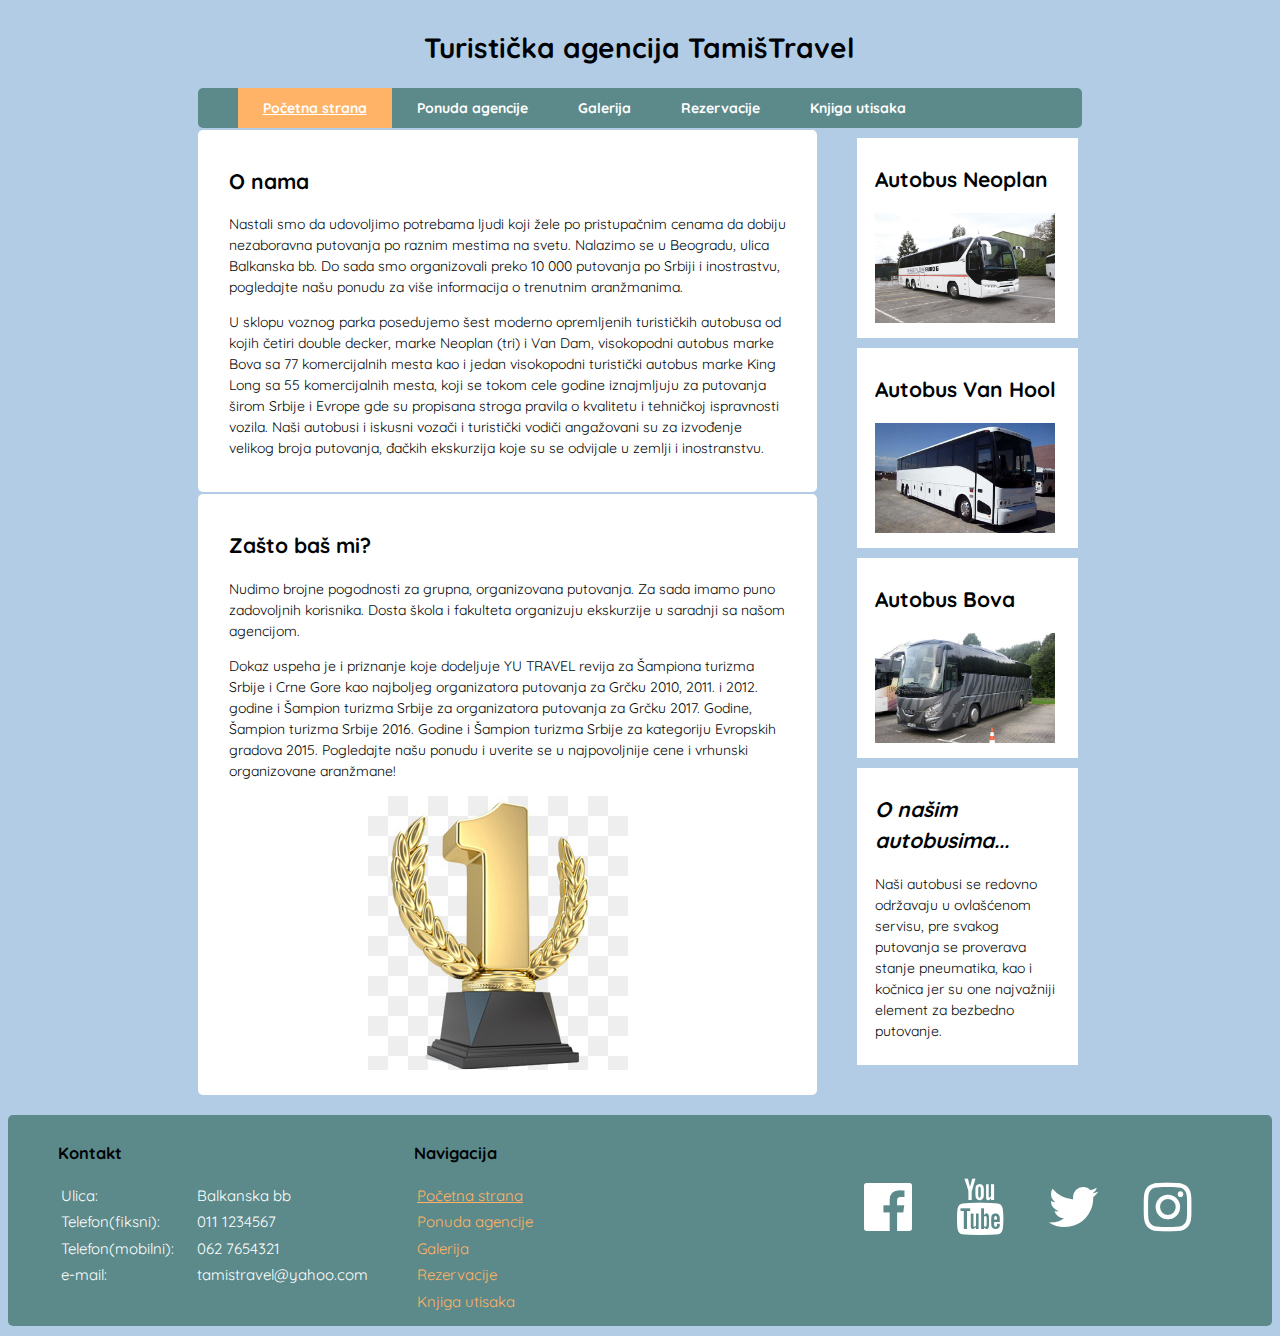
<file: index.html>
<!DOCTYPE html>
<html>
<head>
	<title>Početna strana | Dobrodošli</title>
	<meta charset="utf-8">
	<link rel="stylesheet" type="text/css" href="css/style.css">
	<link href="https://fonts.googleapis.com/css?family=Quicksand" rel="stylesheet">
	<link rel="stylesheet" href="https://cdnjs.cloudflare.com/ajax/libs/font-awesome/4.7.0/css/font-awesome.min.css">
	<meta name="viewport" content="width=device-width, initial-scale=1.0">
</head>
<body>
<div class="kontejner">
	<header class="mainHeader">
			<h1>Turistička agencija TamišTravel</h1>
		<nav>
			<ul>
				<li><a class="active" href="index.html">Početna strana</a></li>
				<li><a href="ponuda.html">Ponuda agencije</a></li>
				<li><a href="galerija.html">Galerija</a></li>
				<li><a href="rezervacije.html">Rezervacije</a></li>
				<li><a href="knjiga.html">Knjiga utisaka</a></li>
			</ul>
		</nav>
	</header>

	<div class="mainContent">
		<div class="content">
			<article class="topcontent">
					<h2>O nama</h2>
				<content>
					<p>Nastali smo da udovoljimo potrebama ljudi koji žele po pristupačnim cenama da dobiju nezaboravna putovanja po raznim mestima na svetu. Nalazimo se u Beogradu, ulica Balkanska bb. Do sada smo organizovali preko 10 000 putovanja po Srbiji i inostrastvu, pogledajte našu ponudu za više informacija o trenutnim aranžmanima.</p>
					<p>U  sklopu  voznog parka  posedujemo šest moderno opremljenih turističkih autobusa od kojih četiri double decker, marke Neoplan (tri) i Van Dam, visokopodni autobus marke Bova sa 77 komercijalnih mesta kao i jedan visokopodni turistički autobus marke King Long sa 55 komercijalnih mesta, koji se tokom cele godine iznajmljuju za putovanja širom Srbije i  Evrope gde su  propisana stroga pravila o  kvalitetu  i tehničkoj  ispravnosti vozila. Naši autobusi i  iskusni vozači i turistički vodiči angažovani su za izvođenje velikog broja putovanja, đačkih ekskurzija koje su se odvijale u zemlji i inostranstvu.</p>
				</content>
			</article>

			<article class="topcontent">
					<h2>Zašto baš mi?</h2>
				<content>
					<p>Nudimo brojne pogodnosti za grupna, organizovana putovanja. Za sada imamo puno zadovoljnih korisnika. Dosta škola i fakulteta organizuju ekskurzije u saradnji sa našom agencijom.</p>
					<p>Dokaz  uspeha je i priznanje koje dodeljuje YU TRAVEL revija za Šampiona turizma Srbije i Crne Gore kao najboljeg organizatora putovanja za Grčku 2010, 2011. i 2012. godine i Šampion turizma Srbije za organizatora putovanja za Grčku 2017. Godine, Šampion turizma Srbije 2016. Godine i Šampion turizma Srbije za kategoriju Evropskih gradova 2015. Pogledajte našu ponudu i uverite se u najpovoljnije cene i vrhunski organizovane aranžmane!</p>
					<img src="images/trofej.jpg">
				</content>
			</article>
		</div>


	<aside class="sidebar">
		<article>
			<h2>Autobus Neoplan</h2>
			<a href="#"><img src="images/autobus_neo.jpg"></a>
		</article>
	</aside>

	<aside class="sidebar">
		<article>
			<h2>Autobus Van Hool</h2>
			<a href="#"><img src="images/autobus_van_hool.jpg"></a>
		</article>
	</aside>

	<aside class="sidebar">
		<article>
			<h2>Autobus Bova</h2>
			<a href="#"><img src="images/autobus_bova.jpg"></a>
		</article>
	</aside>

	<aside class="sidebar">
		<article>
			<h2 id="autobusi">O našim autobusima...</h2>
			<p>
				Naši autobusi se redovno održavaju u ovlašćenom servisu, pre svakog putovanja se proverava stanje pneumatika, kao i kočnica jer su one najvažniji element za bezbedno putovanje.
			</p>
		</article>
	</aside>
</div>

</div>
	
	<div id="clear"></div> <!-- prazan div, za margin -->
	
	<footer>
		<div>
			<h3>Kontakt</h3>
			<table>
				<tr><td>Ulica:</td><td>Balkanska bb</td></tr>
				<tr><td>Telefon(fiksni):</td><td>011 1234567</td></tr>
				<tr><td>Telefon(mobilni):</td><td>062 7654321</td></tr>
				<tr><td>e-mail:</td><td>tamistravel@yahoo.com</td></tr>
			</table>
		</div>
		<div>
			<h3>Navigacija</h3>
			<table>
				<tr><td><a class="active" href="index.html">Početna strana</a></td></tr>
				<tr><td><a href="ponuda.html">Ponuda agencije</a></td></tr>
				<tr><td><a href="galerija.html">Galerija</a></td></tr>
				<tr><td><a href="rezervacije.html">Rezervacije</a></td></tr>
				<tr><td><a href="knjiga.html">Knjiga utisaka</a></td></tr>
			</table>
		</div>

		<div class="social">
			<ul>
				<li><a href="#"><i class="fa fa-facebook-official fa-4x" aria-hidden="true"></i></a></li>
				<li><a href="#"><i class="fa fa-youtube fa-4x" aria-hidden="true"></i></a></li>
				<li><a href="#"><i class="fa fa-twitter fa-4x" aria-hidden="true"></i></a></li>
				<li><a href="#"><i class="fa fa-instagram fa-4x" aria-hidden="true"></i></a></li>
			</ul>
		</div>

	</footer>

</body>
</html>
</file>
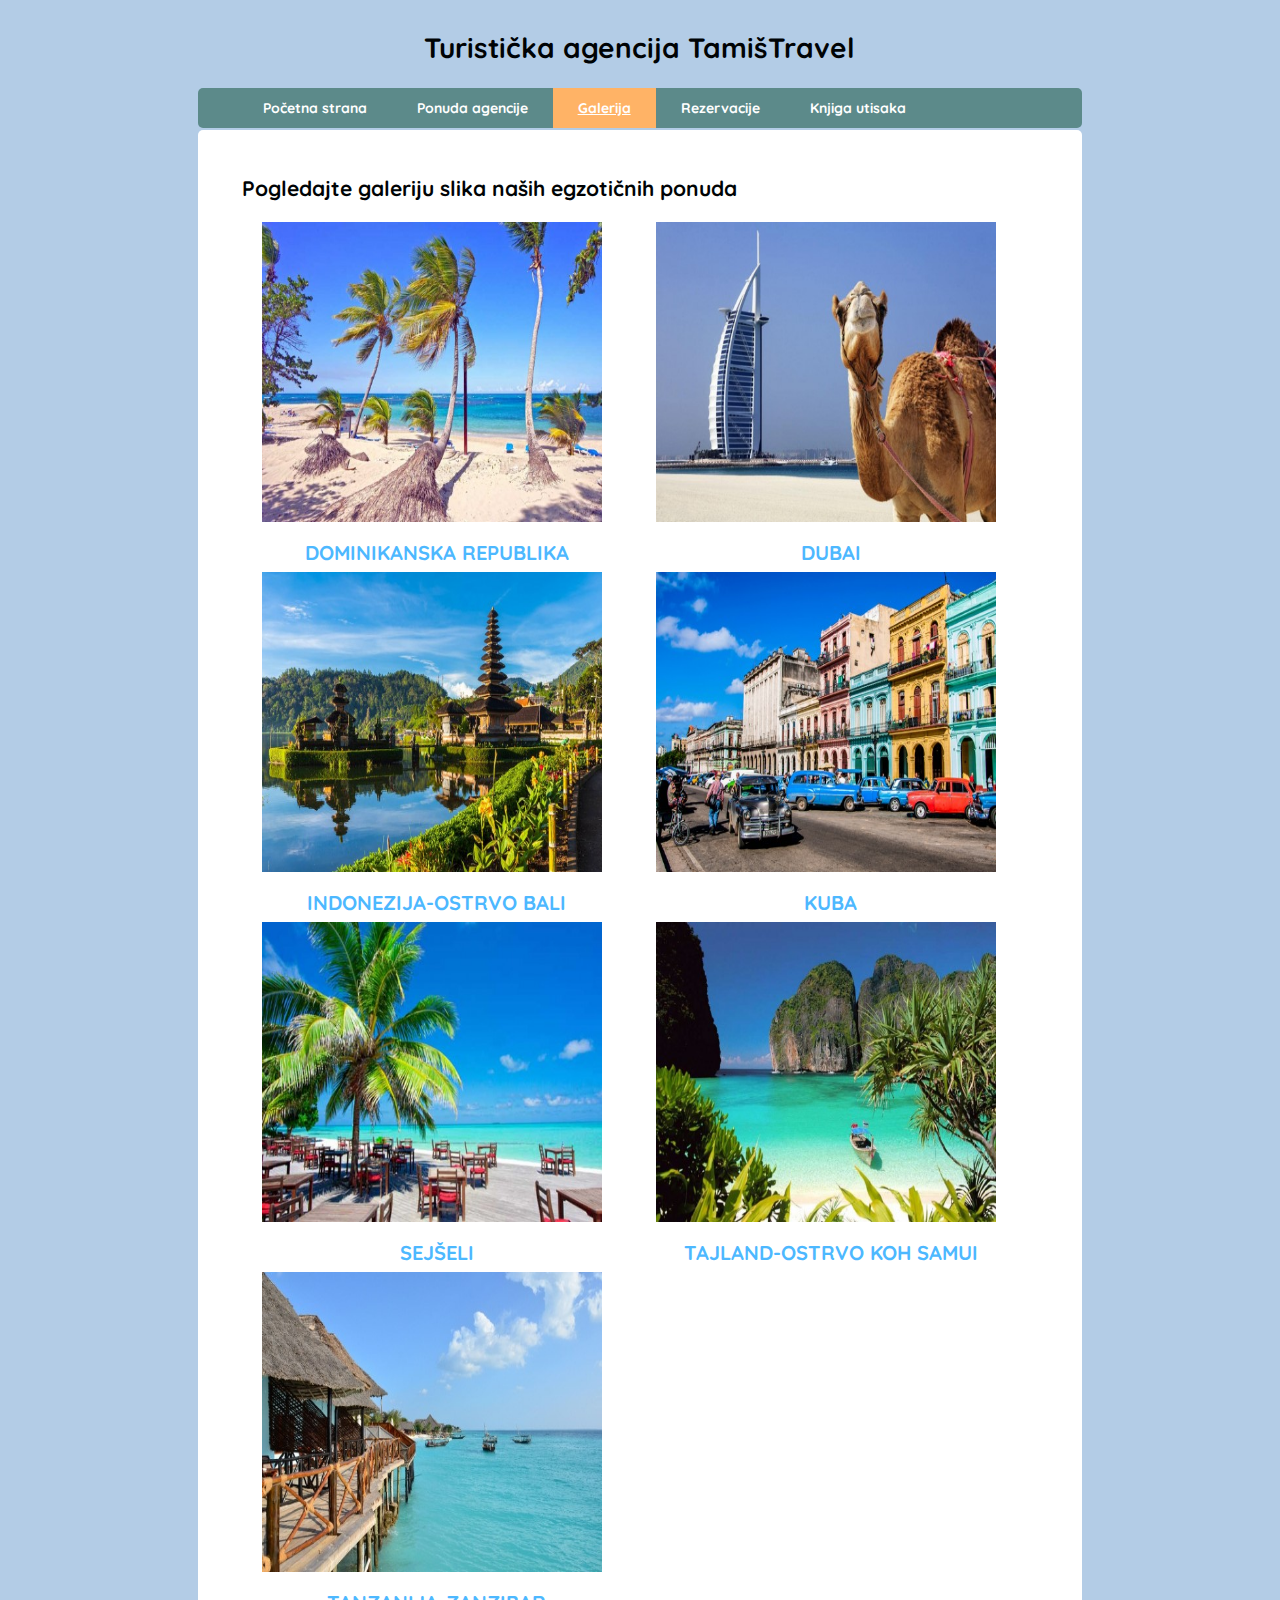
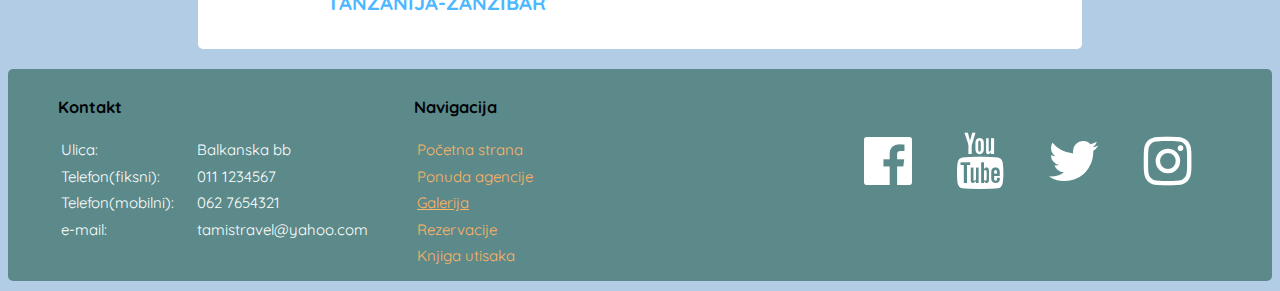
<file: galerija.html>
<!DOCTYPE html>
<html>
<head>
	<title>
		Galerija
	</title>
	<meta charset="utf-8">
	<link rel="stylesheet" type="text/css" href="css/style.css">
	<link href="https://fonts.googleapis.com/css?family=Quicksand" rel="stylesheet">
	<link rel="stylesheet" href="https://cdnjs.cloudflare.com/ajax/libs/font-awesome/4.7.0/css/font-awesome.min.css">
	<meta name="viewport" content="width=device-width, initial-scale=1.0">
</head>
<body>
<div class="kontejner">
	<header class="mainHeader">
			<h1>Turistička agencija TamišTravel</h1>
		<nav>
			<ul>
				<li><a href="index.html">Početna strana</a></li>
				<li><a href="ponuda.html">Ponuda agencije</a></li>
				<li><a  class="active" href="galerija.html">Galerija</a></li>
				<li><a href="rezervacije.html">Rezervacije</a></li>
				<li><a href="knjiga.html">Knjiga utisaka</a></li>
			</ul>
		</nav>
	</header>

	<div class="mainContent">
		<div class="topcontent">
			<!-- test -->
			<h2>Pogledajte galeriju slika naših egzotičnih ponuda</h2>
			<!-- test -->
			<div class="slika_galerije">
				<a href="https://sr.wikipedia.org/wiki/%D0%94%D0%BE%D0%BC%D0%B8%D0%BD%D0%B8%D0%BA%D0%B0%D0%BD%D1%81%D0%BA%D0%B0_%D0%A0%D0%B5%D0%BF%D1%83%D0%B1%D0%BB%D0%B8%D0%BA%D0%B0" target="_blank">
				<img class="zoom" alt="dominikanska ostrva" src="images/exotic/dominikanska.jpg">
					<h5>dominikanska republika</h5>
				</a>
			</div>

			<div class="slika_galerije">
				<a href="#">
				<img class="zoom" alt="dubai" src="images/exotic/dubai.jpg">
					<h5>Dubai</h5>
				</a>
			</div>

			<div class="slika_galerije">
				<a href="#">
				<img class="zoom" alt="indonezija" src="images/exotic/indonezija.jpg">
				<h5>indonezija-ostrvo bali</h5>
			</a>
			</div>

			<div class="slika_galerije">
				<a href="#">
				<img class="zoom" alt="kuba" src="images/exotic/kuba.jpg">
				<h5>kuba</h5>
			</a>
			</div>

			<div class="slika_galerije">
				<a href="#">
				<img alt="sejseli" class="zoom" src="images/exotic/sejseli.jpg">
				<h5 id="naslov_galerije">Sejšeli</h5>
			</a>
			</div>

			<div class="slika_galerije">
				<a href="#">
				<img class="zoom" alt="tajland" src="images/exotic/tajland.jpg">
				<h5>tajland-ostrvo koh samui</h5>
			</a>
			</div>

			<div class="slika_galerije">
				<a href="#">
				<img class="zoom" alt="tanzanija" src="images/exotic/tanzanija.jpg">
				<h5>tanzanija-zanzibar</h5>
			</a>
			</div>

		</div>
	</div>
</div>
	
	<div id="clear"></div> <!-- prazan div, za margin -->
	
	<footer>
		<div>
			<h3>Kontakt</h3>
			<table>
				<tr><td>Ulica:</td><td>Balkanska bb</td></tr>
				<tr><td>Telefon(fiksni):</td><td>011 1234567</td></tr>
				<tr><td>Telefon(mobilni):</td><td>062 7654321</td></tr>
				<tr><td>e-mail:</td><td>tamistravel@yahoo.com</td></tr>
			</table>
		</div>
		<div>
			<h3>Navigacija</h3>
			<table>
				<tr><td><a href="index.html">Početna strana</a></td></tr>
				<tr><td><a href="ponuda.html">Ponuda agencije</a></td></tr>
				<tr><td><a class="active" href="galerija.html">Galerija</a></td></tr>
				<tr><td><a href="rezervacije.html">Rezervacije</a></td></tr>
				<tr><td><a href="knjiga.html">Knjiga utisaka</a></td></tr>
			</table>
		</div>

		<div class="social">
			<ul>
				<li><a href="#"><i class="fa fa-facebook-official fa-4x" aria-hidden="true"></i></a></li>
				<li><a href="#"><i class="fa fa-youtube fa-4x" aria-hidden="true"></i></a></li>
				<li><a href="#"><i class="fa fa-twitter fa-4x" aria-hidden="true"></i></a></li>
				<li><a href="#"><i class="fa fa-instagram fa-4x" aria-hidden="true"></i></a></li>
			</ul>
		</div>

	</footer>

</body>
</html>
</file>
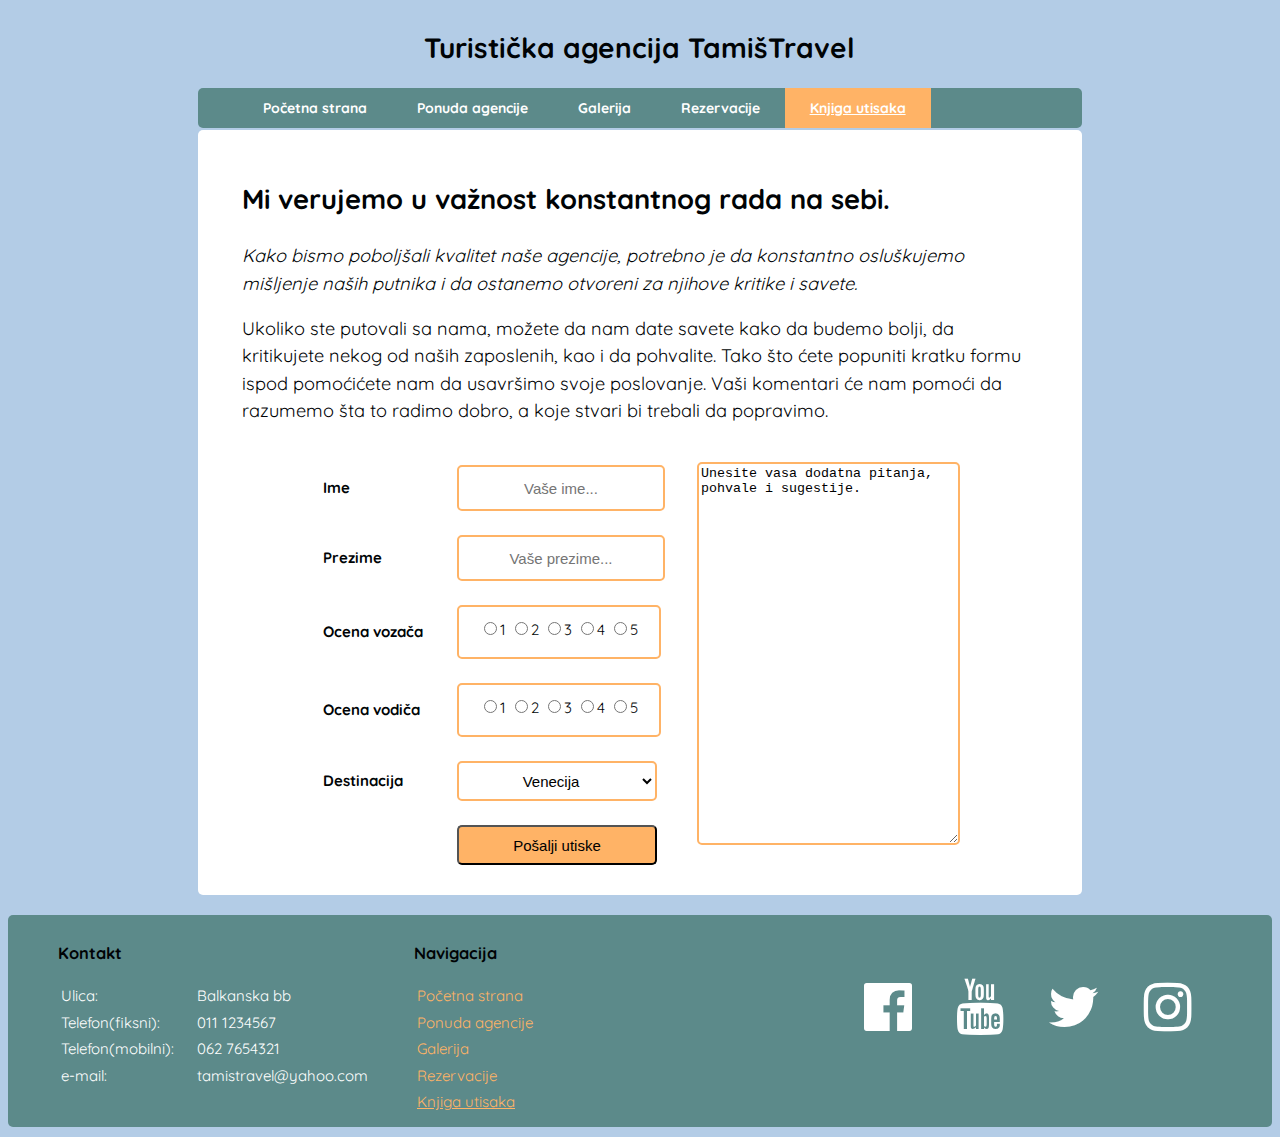
<file: knjiga.html>
<!DOCTYPE html>
<html>
<head>
	<title>Knjiga utisaka</title>
	<meta charset="utf-8">
	<link rel="stylesheet" type="text/css" href="css/style.css">
	<link href="https://fonts.googleapis.com/css?family=Quicksand" rel="stylesheet">
	<link rel="stylesheet" href="https://cdnjs.cloudflare.com/ajax/libs/font-awesome/4.7.0/css/font-awesome.min.css">
	<meta name="viewport" content="width=device-width, initial-scale=1.0">
</head>
<body>
<div class="kontejner">
	<header class="mainHeader">
			<h1>Turistička agencija TamišTravel</h1>
		<nav>
			<ul>
				<li><a href="index.html">Početna strana</a></li>
				<li><a href="ponuda.html">Ponuda agencije</a></li>
				<li><a href="galerija.html">Galerija</a></li>
				<li><a href="rezervacije.html">Rezervacije</a></li>
				<li><a class="active" href="knjiga.html">Knjiga utisaka</a></li>
			</ul>
		</nav>
	</header>

	<div class="mainContent">
			<div class="topcontent">
				<content class="zahvalnica">
					<h2>Mi verujemo u važnost konstantnog rada na sebi.</h2>
					<p id="opis_zahvalnice">Kako bismo poboljšali kvalitet naše agencije, potrebno je da konstantno osluškujemo mišljenje naših putnika i da ostanemo otvoreni za njihove kritike i savete.</p>
					<p>Ukoliko ste putovali sa nama, možete da nam date savete kako da budemo bolji, da kritikujete nekog od naših zaposlenih, kao i da pohvalite. Tako što ćete popuniti kratku formu ispod pomoćićete nam da usavršimo svoje poslovanje. Vaši komentari će nam pomoći da razumemo šta to radimo dobro, a koje stvari bi trebali da popravimo.</p>
				</content>

				<!-- test -->
				<form>
					<!-- test -->
					<div class="pitanja">
					<textarea rows="25" cols="30">Unesite vasa dodatna pitanja, pohvale i sugestije.
					</textarea>

					</div>
					<!-- test -->
					<table>
						<tr>
							<td><label class="ime-polje">Ime</label>
							</td>
							<td><input class="polje" type="text" name="ime" id="ime" required placeholder="Vaše ime..."></td>
						</tr>
						<tr>
							<td><label class="ime-polje">Prezime</label></td><td><input class="polje" type="text" name="prezime" id="prezime" required placeholder="Vaše prezime..."></td>
						</tr>

						<tr>
							<td><label class="ime-polje">Ocena vozača</label></td>
							<td>
								<div class="polje-radio">
								<input type="radio" name="ocena_vozac" value="1">1
								<input type="radio" name="ocena_vozac" value="2">2
								<input type="radio" name="ocena_vozac" value="3">3
								<input type="radio" name="ocena_vozac" value="4">4
								<input type="radio" name="ocena_vozac" value="5">5
								</div>
							</td>
						</tr>

						<tr>
							<td><label class="ime-polje">Ocena vodiča</label></td>
							<td>
								<div class="polje-radio">
								<input type="radio" name="ocena_vodic" value="1">1
								<input type="radio" name="ocena_vodic" value="2">2
								<input type="radio" name="ocena_vodic" value="3">3
								<input type="radio" name="ocena_vodic" value="4">4
								<input type="radio" name="ocena_vodic" value="5">5
								</div>
							</td>
						</tr>

						<tr>
							<td><label class="ime-polje">Destinacija</label></td>
							<td>
							<select class="polje" name="destinacija" id="destinacija">
							<option>Venecija</option>
							<option>Diznilend</option>
							<option>Rim</option>
							<option>Prag</option>
							</select></td>
						</tr>
						<tr>
							<td></td>
							<td>
							<button id="dugme" type="submit">
								Pošalji utiske
							</button>
							</td>
						</tr>
					</table>
				</form>
			</div>
	</div>
</div>
	
	<div id="clear"></div> <!-- prazan div, za margin -->
	
	<footer>
		<div>
			<h3>Kontakt</h3>
			<table>
				<tr><td>Ulica:</td><td>Balkanska bb</td></tr>
				<tr><td>Telefon(fiksni):</td><td>011 1234567</td></tr>
				<tr><td>Telefon(mobilni):</td><td>062 7654321</td></tr>
				<tr><td>e-mail:</td><td>tamistravel@yahoo.com</td></tr>
			</table>
		</div>
		<div>
			<h3>Navigacija</h3>
			<table>
				<tr><td><a href="index.html">Početna strana</a></td></tr>
				<tr><td><a href="ponuda.html">Ponuda agencije</a></td></tr>
				<tr><td><a href="galerija.html">Galerija</a></td></tr>
				<tr><td><a href="rezervacije.html">Rezervacije</a></td></tr>
				<tr><td><a class="active" href="knjiga.html">Knjiga utisaka</a></td></tr>
			</table>
		</div>

		<div class="social">
			<ul>
				<li><a href="#"><i class="fa fa-facebook-official fa-4x" aria-hidden="true"></i></a></li>
				<li><a href="#"><i class="fa fa-youtube fa-4x" aria-hidden="true"></i></a></li>
				<li><a href="#"><i class="fa fa-twitter fa-4x" aria-hidden="true"></i></a></li>
				<li><a href="#"><i class="fa fa-instagram fa-4x" aria-hidden="true"></i></a></li>
			</ul>
		</div>

	</footer>

</body>
</html>
</file>
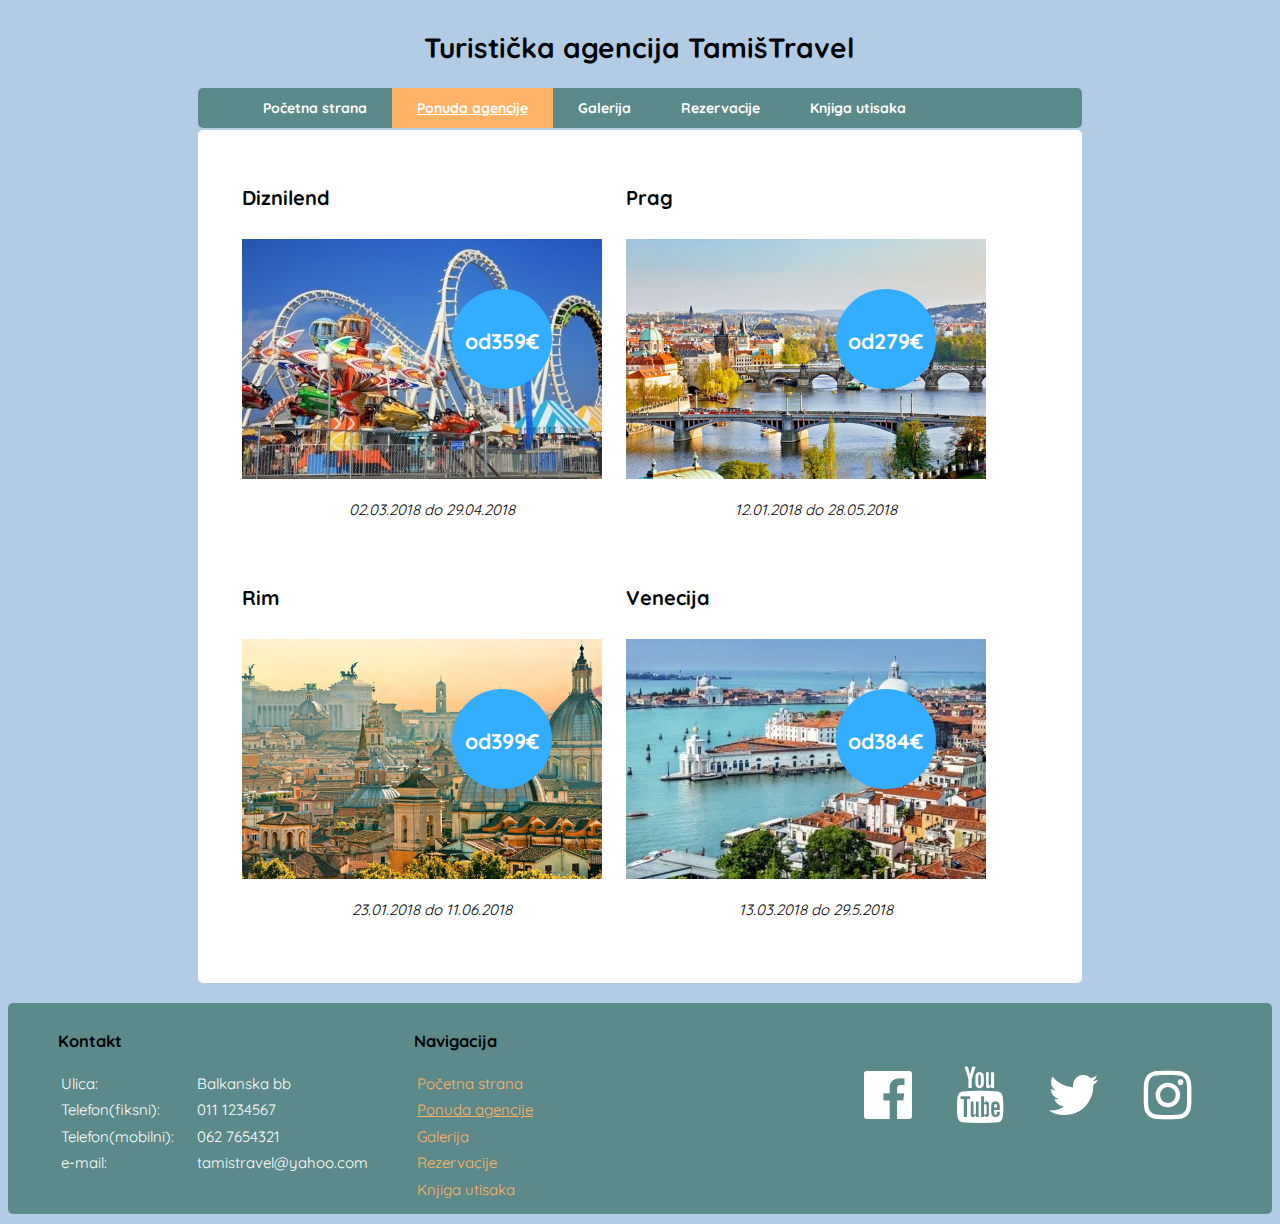
<file: ponuda.html>
<!DOCTYPE html>
<html>
<head>
	<title>
		Ponuda agencije
	</title>
	<meta charset="utf-8">
	<link rel="stylesheet" type="text/css" href="css/style.css">
	<link href="https://fonts.googleapis.com/css?family=Quicksand" rel="stylesheet">
	<link rel="stylesheet" href="https://cdnjs.cloudflare.com/ajax/libs/font-awesome/4.7.0/css/font-awesome.min.css">
	<meta name="viewport" content="width=device-width, initial-scale=1.0">
</head>
<body>
<div class="kontejner">
	<header class="mainHeader">
			<h1>Turistička agencija TamišTravel</h1>
		<nav>
			<ul>
				<li><a href="index.html">Početna strana</a></li>
				<li><a class="active" href="ponuda.html">Ponuda agencije</a></li>
				<li><a href="galerija.html">Galerija</a></li>
				<li><a href="rezervacije.html">Rezervacije</a></li>
				<li><a href="knjiga.html">Knjiga utisaka</a></li>
			</ul>
		</nav>
	</header>

	<div class="mainContent">
		<div class="topcontent">

			<div class="destinacija">
					<h4>Diznilend</h4>
				<div id="pozadina_dizni" class="pozadina">
					<div class="cena">
					<a href="rezervacije.html">
						<h3>od359&euro;</h3>
					</a>
					</div>
				</div>
				<div class="opis"><em>02.03.2018 do 29.04.2018</em></div>
			</div>

			<div class="destinacija">
					<h4>Prag</h4>
				<div id="pozadina_prag" class="pozadina">
					<div class="cena">
						<a href="rezervacije.html">
							<h3>od279&euro;</h3>
						</a>
					</div>
				</div>
				<div class="opis"><em>12.01.2018 do 28.05.2018</em></div>
			</div>

			<div class="destinacija">
					<h4>Rim</h4>
				<div id="pozadina_rim" class="pozadina">
					<div class="cena">
						<a href="rezervacije.html">
							<h3>od399&euro;</h3>
						</a>
					</div>
				</div>
				<div class="opis"><em>23.01.2018 do 11.06.2018</em></div>
			</div>

			<div class="destinacija">
					<h4>Venecija</h4>
				<div id="pozadina_venecija" class="pozadina">
					<div class="cena">
						<a href="rezervacije.html">
							<h3>od384&euro;</h3>
						</a>
					</div>
				</div>
				<div class="opis"><em>13.03.2018 do 29.5.2018</em></div>
			</div>
		</div>
	</div>
		</div>
	</div>

</div>
	
	<div id="clear"></div> <!-- prazan div, za margin -->
	
	<footer>
		<div>
			<h3>Kontakt</h3>
			<table>
				<tr><td>Ulica:</td><td>Balkanska bb</td></tr>
				<tr><td>Telefon(fiksni):</td><td>011 1234567</td></tr>
				<tr><td>Telefon(mobilni):</td><td>062 7654321</td></tr>
				<tr><td>e-mail:</td><td>tamistravel@yahoo.com</td></tr>
			</table>
		</div>
		<div>
			<h3>Navigacija</h3>
			<table>
				<tr><td><a href="index.html">Početna strana</a></td></tr>
				<tr><td><a class="active" href="ponuda.html">Ponuda agencije</a></td></tr>
				<tr><td><a href="galerija.html">Galerija</a></td></tr>
				<tr><td><a href="rezervacije.html">Rezervacije</a></td></tr>
				<tr><td><a href="knjiga.html">Knjiga utisaka</a></td></tr>
			</table>
		</div>

		<div class="social">
			<ul>
				<li><a href="#"><i class="fa fa-facebook-official fa-4x" aria-hidden="true"></i></a></li>
				<li><a href="#"><i class="fa fa-youtube fa-4x" aria-hidden="true"></i></a></li>
				<li><a href="#"><i class="fa fa-twitter fa-4x" aria-hidden="true"></i></a></li>
				<li><a href="#"><i class="fa fa-instagram fa-4x" aria-hidden="true"></i></a></li>
			</ul>
		</div>

	</footer>

</body>
</html>
</file>
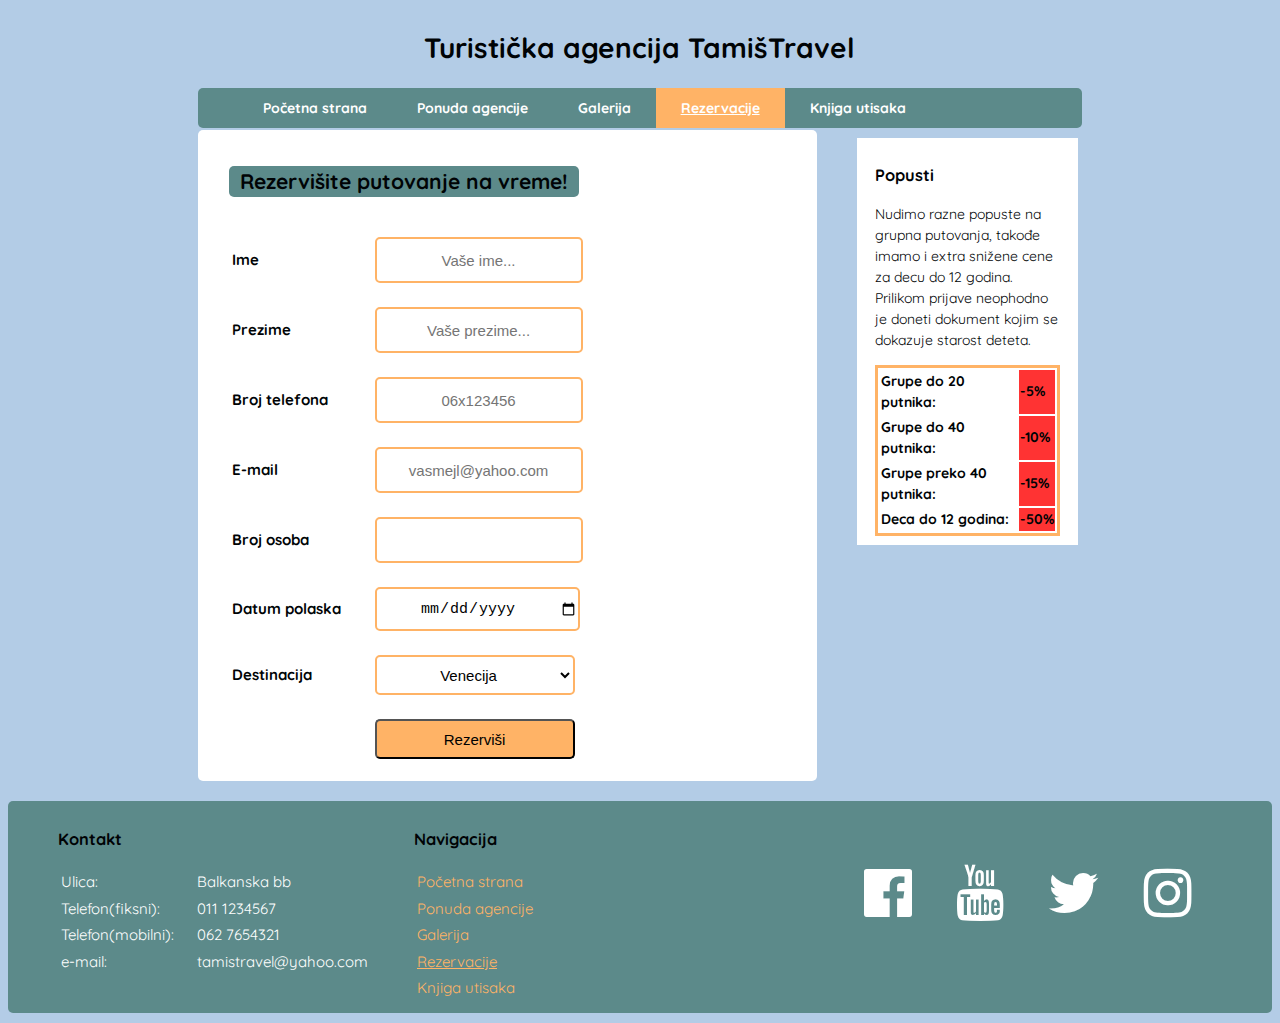
<file: rezervacije.html>
<!DOCTYPE html>
<html>
<head>
	<title>Rezervacije</title>
	<meta charset="utf-8">
	<link rel="stylesheet" type="text/css" href="css/style.css">
	<link href="https://fonts.googleapis.com/css?family=Quicksand" rel="stylesheet">
	<link rel="stylesheet" href="https://cdnjs.cloudflare.com/ajax/libs/font-awesome/4.7.0/css/font-awesome.min.css">
	<meta name="viewport" content="width=device-width, initial-scale=1.0">
	<script src="javascript/forma.js"></script>
</head>
<body>
<div class="kontejner">
	<header class="mainHeader">
			<h1>Turistička agencija TamišTravel</h1>
		<nav>
			<ul>
				<li><a href="index.html">Početna strana</a></li>
				<li><a href="ponuda.html">Ponuda agencije</a></li>
				<li><a href="galerija.html">Galerija</a></li>
				<li><a class="active" href="rezervacije.html">Rezervacije</a></li>
				<li><a href="knjiga.html">Knjiga utisaka</a></li>
			</ul>
		</nav>
	</header>

	<div class="mainContent">
		<div class="content">
			<div class="topcontent">
				<h2 id="specijal">Rezervišite putovanje na vreme!</h2>
				<form name="forma">
					<table>
						<tr>
							<td><label class="ime-polje">Ime</label>
							</td>
							<td><input class="polje" type="text" name="ime" id="ime" placeholder="Vaše ime..."></td>
						</tr>
						<tr>
							<td><label class="ime-polje">Prezime</label></td><td><input class="polje" type="text" name="prezime" id="prezime"placeholder="Vaše prezime..."></td>
						</tr>
						<tr>
							<td><label class="ime-polje">Broj telefona</label></td><td><input class="polje" type="tel" pattern="^(\d{10}|\d{3}-\d{3}-\d{4}|(\d{3}\)\d{3}-\d{4})$" name="telefon" id="telefon" placeholder="06x123456"></td>
						</tr>
						<tr>
							<td><label class="ime-polje">E-mail</label></td><td><input class="polje" type="mail" name="mejl" id="mail" placeholder="vasmejl@yahoo.com"></td>
						</tr>
						<tr>
							<td><label class="ime-polje">Broj osoba</label></td><td><input class="polje" type="text" name="broj_osoba" id="brosoba"></td>
						</tr>
						<tr>
							<td><label class="ime-polje">Datum polaska</label></td>
							<td><input class="polje" type="date" id="datum" value="DD/MM/YYYY"></td>
						</tr>
						<tr>
							<td><label class="ime-polje">Destinacija</label></td>
							<td>
							<select class="polje" name="destinacija" id="destinacija">
							<option>Venecija</option>
							<option>Diznilend</option>
							<option>Rim</option>
							<option>Prag</option>
							</select></td>
						</tr>

						<tr>
							<td></td>
							<td>
							<button id="dugme" type="submit" onclick="provera()">
								Rezerviši
							</button>
							</td>
						</tr>
					</table>
				</form>
		</div>
		</div>

		<aside class="sidebar">
			<h3>Popusti</h3>
			<p>Nudimo razne popuste na grupna putovanja, takođe imamo i extra snižene cene za decu do 12 godina. Prilikom prijave neophodno je doneti dokument kojim se dokazuje starost deteta.</p>
			<table>
				<tr><td>Grupe do 20 putnika:</td><td class="snizenje">-5%</td></tr>
				<tr><td>Grupe do 40 putnika:</td><td class="snizenje">-10%</td></tr>
				<tr><td>Grupe preko 40 putnika:</td><td class="snizenje">-15%</td></tr>
				<tr><td>Deca do 12 godina:</td><td class="snizenje">-50%</td></tr>
			</table>
		</aside>

		</div>
</div>
	
	<div id="clear"></div> <!-- prazan div, za margin -->
	
	<footer>
		<div>
			<h3>Kontakt</h3>
			<table>
				<tr><td>Ulica:</td><td>Balkanska bb</td></tr>
				<tr><td>Telefon(fiksni):</td><td>011 1234567</td></tr>
				<tr><td>Telefon(mobilni):</td><td>062 7654321</td></tr>
				<tr><td>e-mail:</td><td>tamistravel@yahoo.com</td></tr>
			</table>
		</div>
		<div>
			<h3>Navigacija</h3>
			<table>
				<tr><td><a href="index.html">Početna strana</a></td></tr>
				<tr><td><a href="ponuda.html">Ponuda agencije</a></td></tr>
				<tr><td><a href="galerija.html">Galerija</a></td></tr>
				<tr><td><a class="active" href="rezervacije.html">Rezervacije</a></td></tr>
				<tr><td><a href="knjiga.html">Knjiga utisaka</a></td></tr>
			</table>
		</div>

		<div class="social">
			<ul>
				<li><a href="#"><i class="fa fa-facebook-official fa-4x" aria-hidden="true"></i></a></li>
				<li><a href="#"><i class="fa fa-youtube fa-4x" aria-hidden="true"></i></a></li>
				<li><a href="#"><i class="fa fa-twitter fa-4x" aria-hidden="true"></i></a></li>
				<li><a href="#"><i class="fa fa-instagram fa-4x" aria-hidden="true"></i></a></li>
			</ul>
		</div>

	</footer>

</body>
</html>
</file>
<file: css/style.css>
body{
	background-color: #b3cce6;
	color: #000305;
	font-size: 87.5%; 
	font-family: 'Quicksand', sans-serif;
	line-height: 1.5;
	text-align: left;
}

a{
	text-decoration: none;
}

a:link, a:visited{
	color: #ffb366;
}

a:hover, a:active{
	color: #fff;
	background-color: #ffb366;
	border-radius: 5px;
}

.kontejner{
	margin: 0 auto;
	width: 70%;
	clear: both;
	overflow: hidden;
}

.mainHeader h1{
	text-align: center;
}

.mainHeader nav{
	background-color: #5c8a8a;
	height: 40px;
	border-radius: 5px;
	-moz-border-radius: 5px;
	-webkit-border-radius: 5px;
	padding-left: 0;
}

.mainHeader nav ul{
	list-style: none;
	margin: 0 auto;
}

.mainHeader nav ul li{
	float: left;
	display: inline;
}

.mainHeader nav a:link, .mainHeader nav a:visited{
	color: #fff;
	font-weight: bold;
	border-radius: 0px;
	display: inline-block;
	padding: 10px 25px;
	height: 20px;
}



.mainHeader .active{
	background-color: #ffb366;
	text-decoration: underline;
	text-shadow: none;
}

.mainContent{
	border-radius: 5px;
	-moz-border-radius: 5px;
	-webkit-border-radius: 5px;
}

.content{
	width: 70%;
	float: left;
}

.topcontent{
	background-color: #fff;
	border-radius: 5px;
	-moz-border-radius: 5px;
	-webkit-border-radius: 5px;
	padding: 3% 5%;
	margin-top: 2px;
}

.topcontent img{
	padding-left: 25%;
}


.sidebar img{
	width: 180px;
	height: 110px;
	transition: transform 300ms ease-in-out;
}

.sidebar:hover img{
	transform: scale(2,2);
    opacity: 1;
}

.sidebar a{
	background: #fff;
}


.sidebar{
	width: 21%;
	float: left;
	background-color: #fff;
	padding: 1% 2%;
	margin-left: 40px;
	margin-top: 10px;
}

#autobusi{
	font-style: italic;
}

#clear{
	clear: both;
}

footer{
	background-color: #5c8a8a;
	margin-bottom: 10px;
	border-radius: 5px;
	margin-top: 20px;
}

footer div{
	padding: 10px;
	display: inline-block;
	min-height: 100px;
}

footer div:first-child{
	margin-left: 40px;
}

footer div table{
	font-size: 15px;
	color: #fff;
}

footer td{
	padding-right: 20px;
}

footer .active{
	text-decoration: underline;
}

footer ul{
	list-style: none;
	color: #fff;
}
footer ul li{
	display: inline-block;
	padding: 0 20px;
}

footer div:last-child{
	float: right;
	padding: 50px 60px 0 0;
}

.social a{
	color: #fff;
	text-decoration: none;
	background-color: transparent;
}

/*ponuda*/

.cena{
	border-radius: 90px;
	background-color: #33adff;
	text-align: center;
	line-height: 50px;
	width: 100px;
	height: 100px;
	font-size: 1.3em;
	color: #fff;
	float: right;
	margin: 50px;
	transition-duration: 500ms;
}

.cena:hover{
	transform: rotate(-30deg);
}

.cena a{
	color: #fff;
}

.cena h3{
	padding-top: 5px;
}

.pozadina{
	background-repeat: no-repeat;
	width: 360px;
	height: 240px;
}

.destinacija{
	width: 380px;
	/*min-height: 400px;*/
	height: 400px;
	display: inline-block;
}

.destinacija h4{
	font-size: 20px;
	text-align: left;
}

.opis{
	font-size: 15px;
	text-align: center;
	font-style: italic;
	padding-top: 20px;
}

#pozadina_dizni{
	background: url("../images/destinacije/diznilend.jpg");
}

#pozadina_prag{
	background:url("../images/destinacije/prag.jpg");
}

#pozadina_rim{
	background:url("../images/destinacije/rim.jpg");
}

#pozadina_venecija{
	background:url("../images/destinacije/venecija.jpg");
}

/*Rezervacije*/

.polje{
	width: 200px;
	height: 40px;
	background-color: #fff;
	border: 2px solid #ffb366;
	font-size: 15px;
	border-radius: 5px;
	margin-left: 30px;
	text-align: center;
	margin-top: 20px;
}

.polje:focus{
	border: 2px solid red;
	transform: scale(1.2,1.2);
}

.ime-polje{
	font-size: 15px;
	font-weight: bold;
	display: block;
	margin-top: 20px;
}

.topcontent form{
	width: 640px;
    height: auto;
    margin: 0 auto;
    position: relative;
}

.sidebar table{
	border-style: solid;
	border-color: #ffb366;
	font-weight: bold;
}

.snizenje{
	background-color: #ff3333;
}

@keyframes pomeraj_naslova{
    0%   {left:0px;}
    /*25%  {left: 150px; color: #fff}*/
    50%  {left: 200px; color: #fff; font-style: italic;}
    /*75%  {left: 150px color: #fff}*/
    100% {left:0px;}
}

#specijal{
	width: 350px;
	position: relative;
    animation-name: pomeraj_naslova;
    animation-duration: 4s;
    animation-iteration-count: infinite;
    background-color: #5c8a8a;
    text-align: center;
    border-radius: 5px;
}

#dugme{
	width: 200px;
	height: 40px;
	background-color: #ffb366;
	font-size: 15px;
	border-radius: 5px;
	margin-left: 30px;
	text-align: center;
	margin-top: 20px;
}

#dugme:hover{
	background-color: red;
	font-weight: bold;
}

/*Galerija*/
.slika_galerije{
	width: 350px;
	height: 350px;
	display: inline-block;
	margin: 0 20px;
}

.slika_galerije img{
	padding: 0;
	margin-bottom: 0;
	width: 340px;
	height: 300px;
}

.slika_galerije h5{
	margin: 10px 0;
	text-align: center;
	font-size: 20px;
}

.slika_galerije a{
	color: #4db8ff;
	text-transform: uppercase;
	background-color: #fff;
}

.zoom {
    transition: transform .2s;
}

.zoom:hover {
    transform: scale(0.9);
}


/*Knjiga utisaka*/

.zahvalnica{
	font-size: 1.3em;
}

#opis_zahvalnice{
	font-style: italic;
	font-size: 1em;
}


.polje-radio{
	width: 200px;
	height: 50px;
	background-color: #fff;
	border: 2px solid #ffb366;
	font-size: 15px;
	border-radius: 5px;
	margin-left: 30px;
	text-align: center;
	margin-top: 20px;
}

.polje-radio input{
	margin-top: 15px;
}

.pitanja{
	float: right;
	margin-top: 20px;
	border-style: none;
}

.pitanja textarea{
	border: 2px #ffb366 solid;
	border-radius: 5px;
}

@media only screen and (max-width: 700px)
{
/*Pocetna*/

.kontejner{
	width: 90%;
	font-size: 95%;
}

.mainHeader nav{
	height: 200px;
}

.mainHeader nav ul{
	padding-left: 0;
}

.mainHeader nav ul li{
	width: 100%;
	text-align: center;
}

.mainHeader nav a:link, .mainHeader nav a:visited{

	padding: 10px 25px;
	height: 20px;
	display: block;
}


.mainHeader .active{
	background-color: #ffb366;
	text-shadow: none;
}

.content{
	width: 100%;
	float: left;
	margin-top: 2%;
}

.topcontent{
/*	background-color: #fff;
	border-radius: 5px;
	-moz-border-radius: 5px;
	-webkit-border-radius: 5px;*/
	padding: 3% 5%;
	margin-top: 2px;
	margin-bottom: 3%;
}

.topcontent img{
	padding-left: 25%;
	width: 50%;
	height: 50%;
}


.sidebar{
	width: 80%;
	margin:  2% 0 2% 0;
	padding: 2% 3%;
}

.sidebar:hover img{
	transform: scale(1,1);
}

footer div:first-child{
	margin-left: 0px;
}

footer{
	height: 600px;
}

.social{
	font-size: 9px;
}

/*ponuda*/

.pozadina{
	background-repeat: no-repeat;
	transform: scale(0.8);
	position: relative;
	margin-right: 80px;
}

.destinacija{
	display: block;
	height: 400px;
	width: 300px;
}

#pozadina_dizni{
	right: 10%;
}

#pozadina_prag{
	right: 10%;
}

#pozadina_rim{
	right: 10%;
}

#pozadina_venecija{
	right: 10%;
}


/*Galerija*/
.slika_galerije{
	width: 330px;
	height: 300px;
	display: block;
	margin: 0;
}

.slika_galerije img{
	padding: 0;
	margin-bottom: 0;
	width: 270px;
	height: 230px;
}

.slika_galerije h5{
	padding-right: 40px;
}

/*Rezervacije*/

.polje{
	width: 150px;
	height: 40px;
	background-color: #fff;
	border: 2px solid #ffb366;
	font-size: 15px;
	border-radius: 5px;
	margin-left: 30px;
	text-align: center;
	margin-top: 20px;
}

.polje:focus{
	border: 2px solid red;
	transform: scale(1.2,1.2);
}

.ime-polje{
	font-size: 15px;
	font-weight: bold;
	display: block;
	margin-top: 20px;
}

.topcontent form{
	width: 400px;
    height: auto;
    margin: 0 auto;
    position: relative;
}

.sidebar table{
	border-style: solid;
	border-color: #ffb366;
	font-weight: bold;
	font-size: 15px;
}

#specijal{
	width: 280px;
    animation-name: none;
    background-color: #fff;
}

#dugme{
	width: 150px;
}

/*Knjiga utisaka*/

.zahvalnica{
	font-size: 1.3em;
}

#opis_zahvalnice{
	font-style: italic;
	font-size: 1em;
}


.polje-radio{
	width: 150px;
	height: 60px;
	background-color: #fff;
	border: 2px solid #ffb366;
	font-size: 15px;
	border-radius: 5px;
	margin-left: 30px;
	text-align: center;
	margin-top: 20px;
}

.polje-radio input{
	margin-top: 20px;
	margin-left: 0;
}

.pitanja{
	float: none;
}

.pitanja textarea{
	width: 280px;
}

}
</file>
